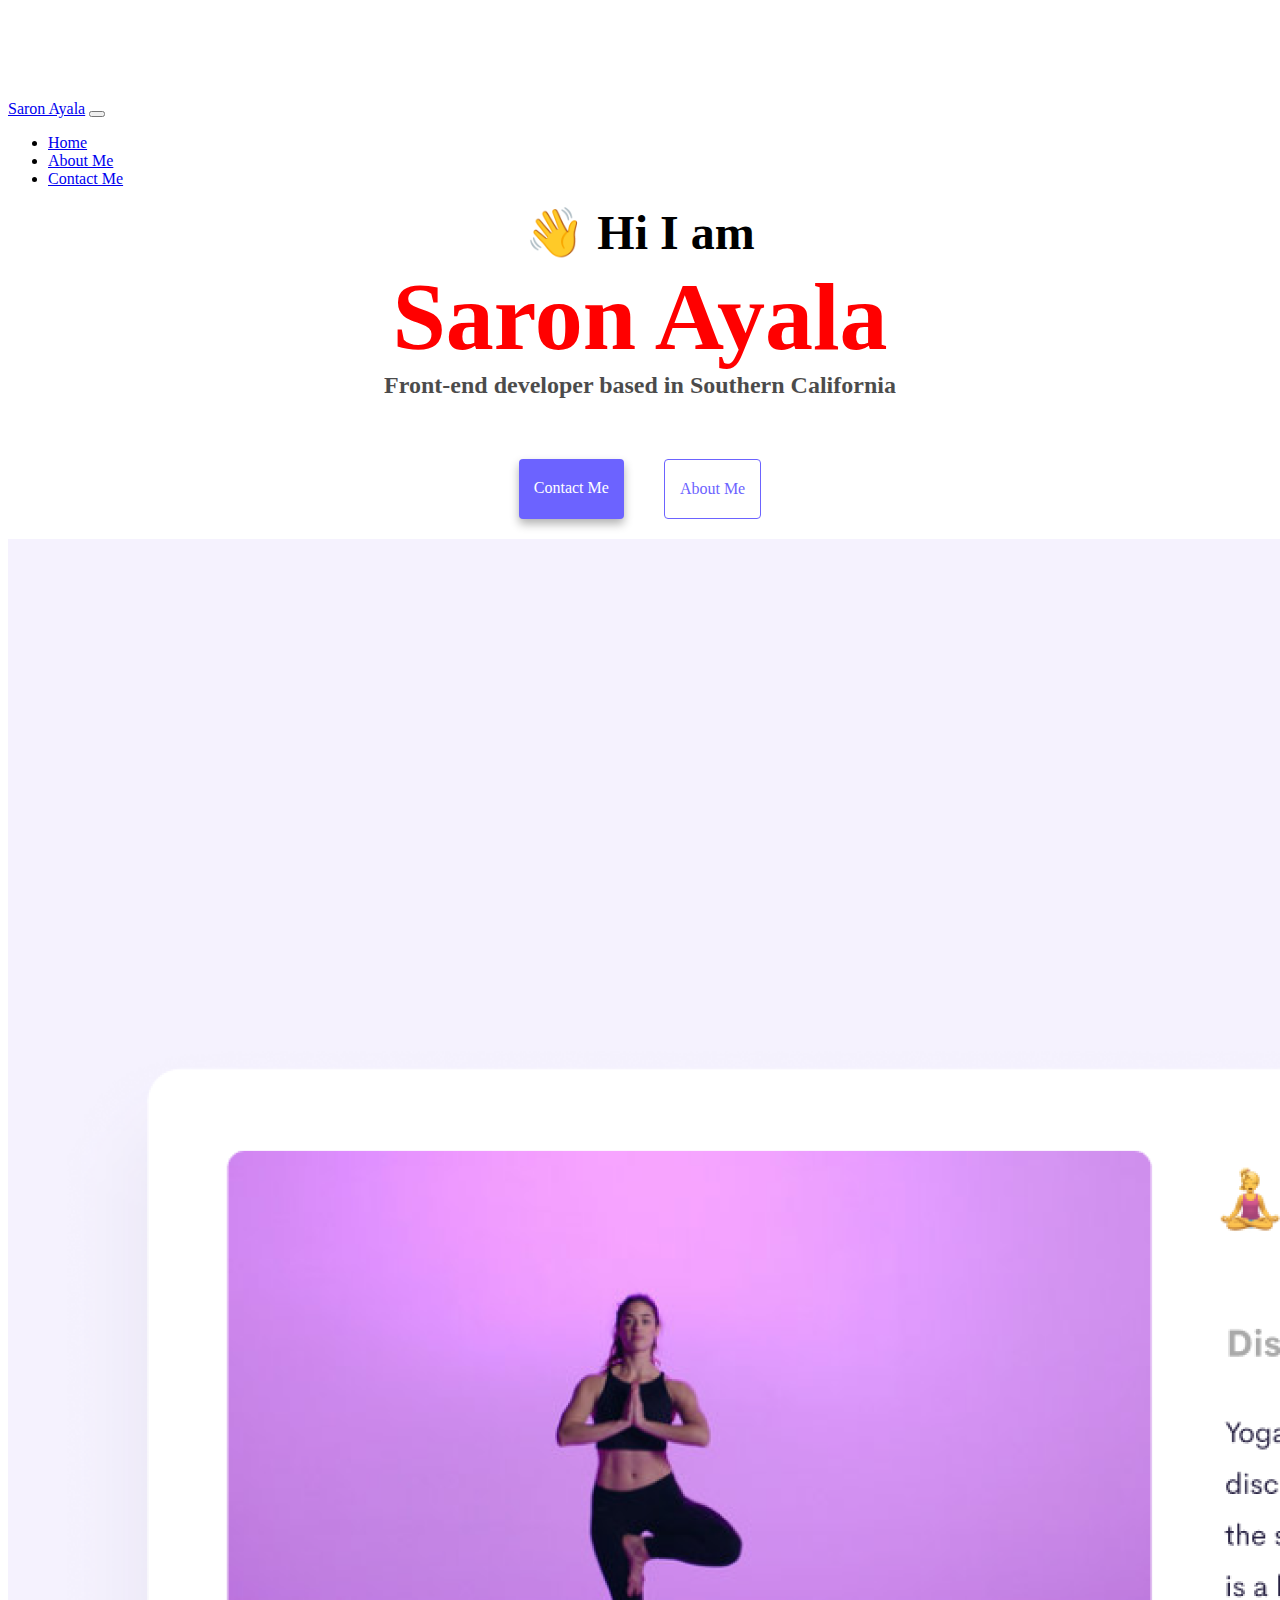
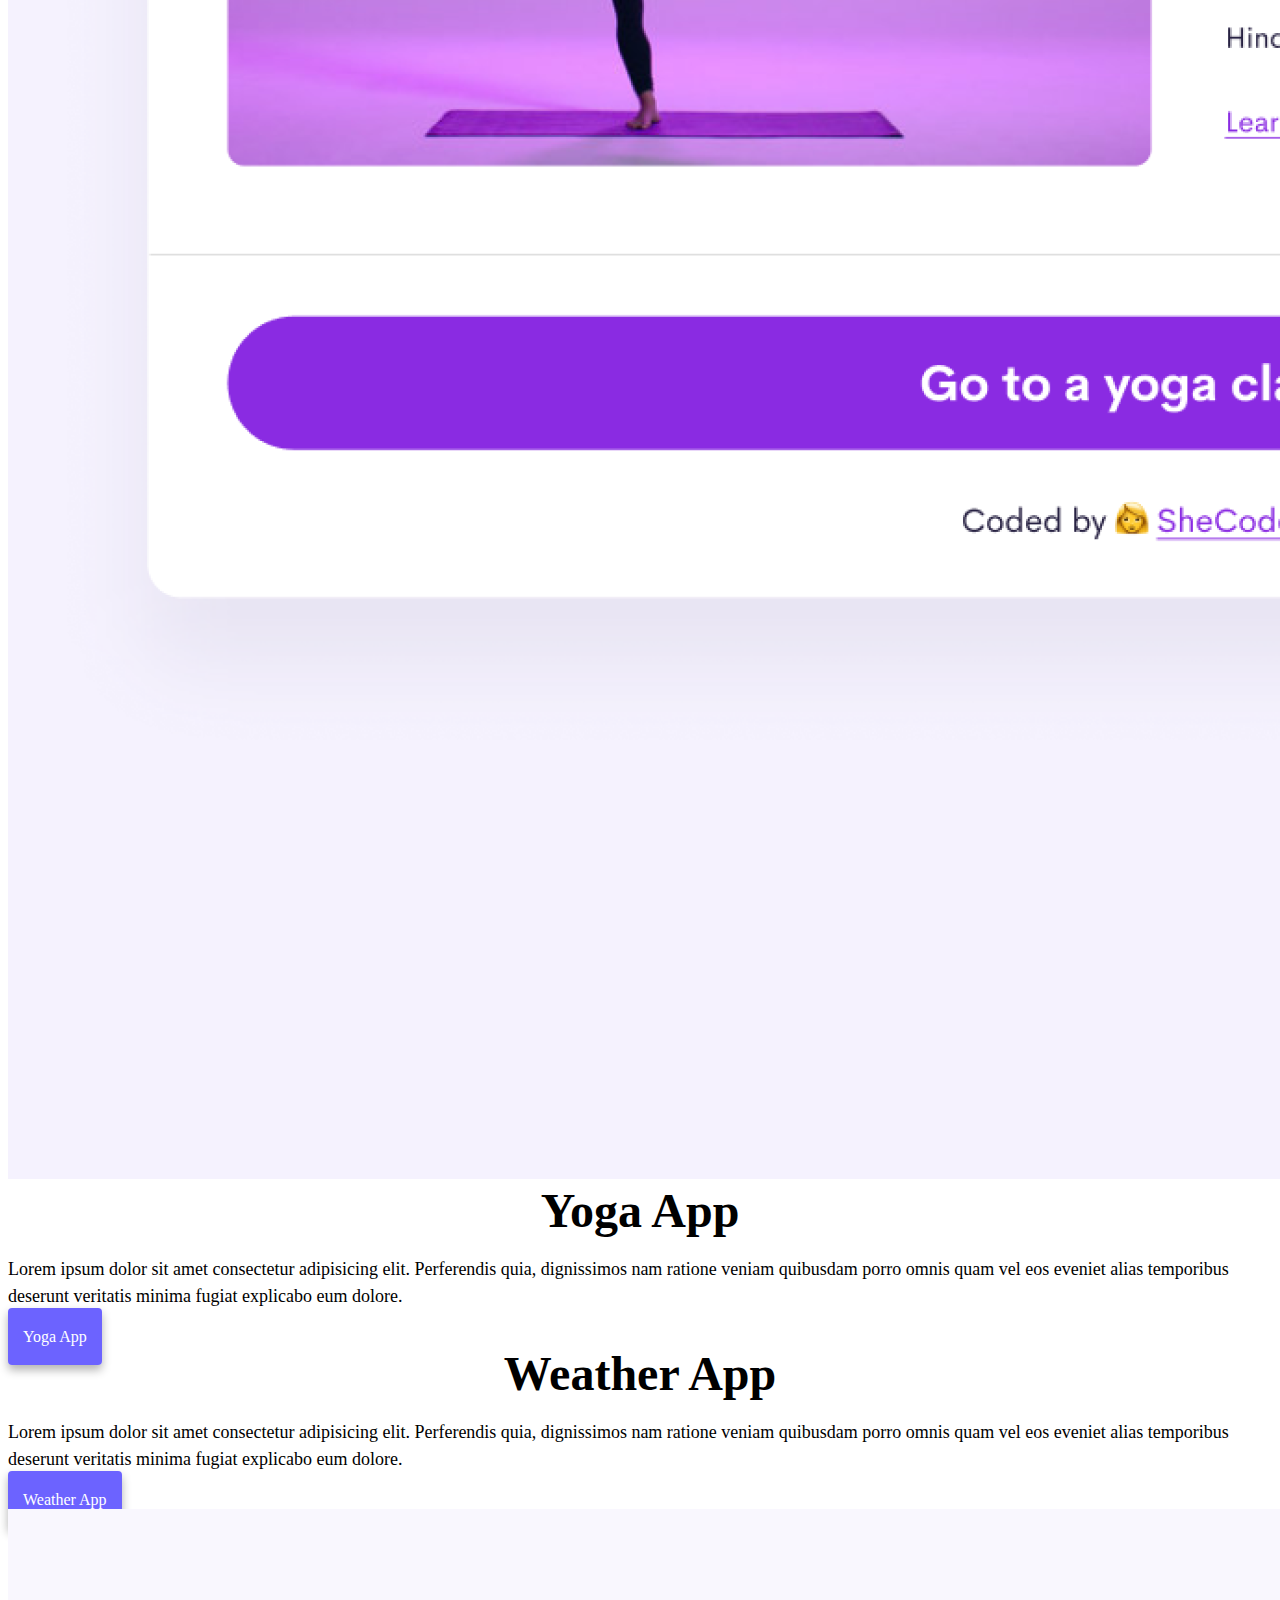
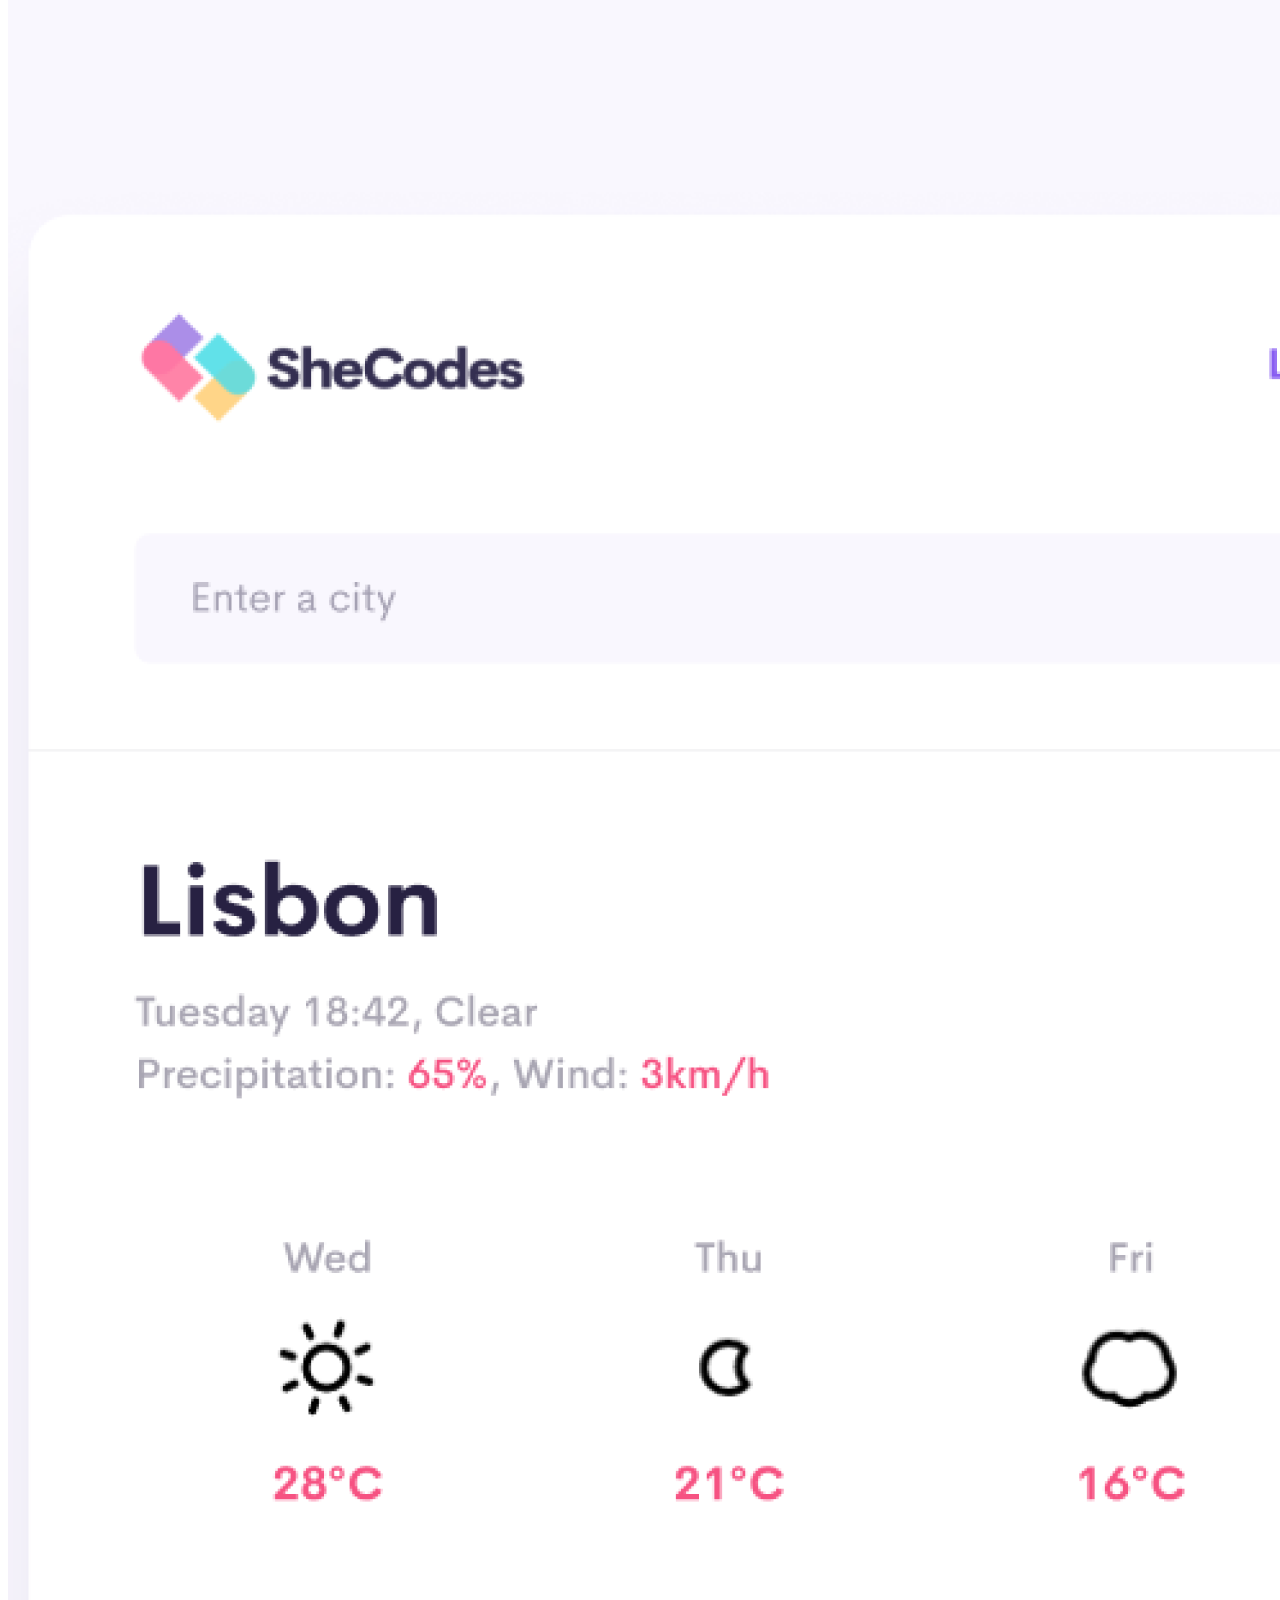
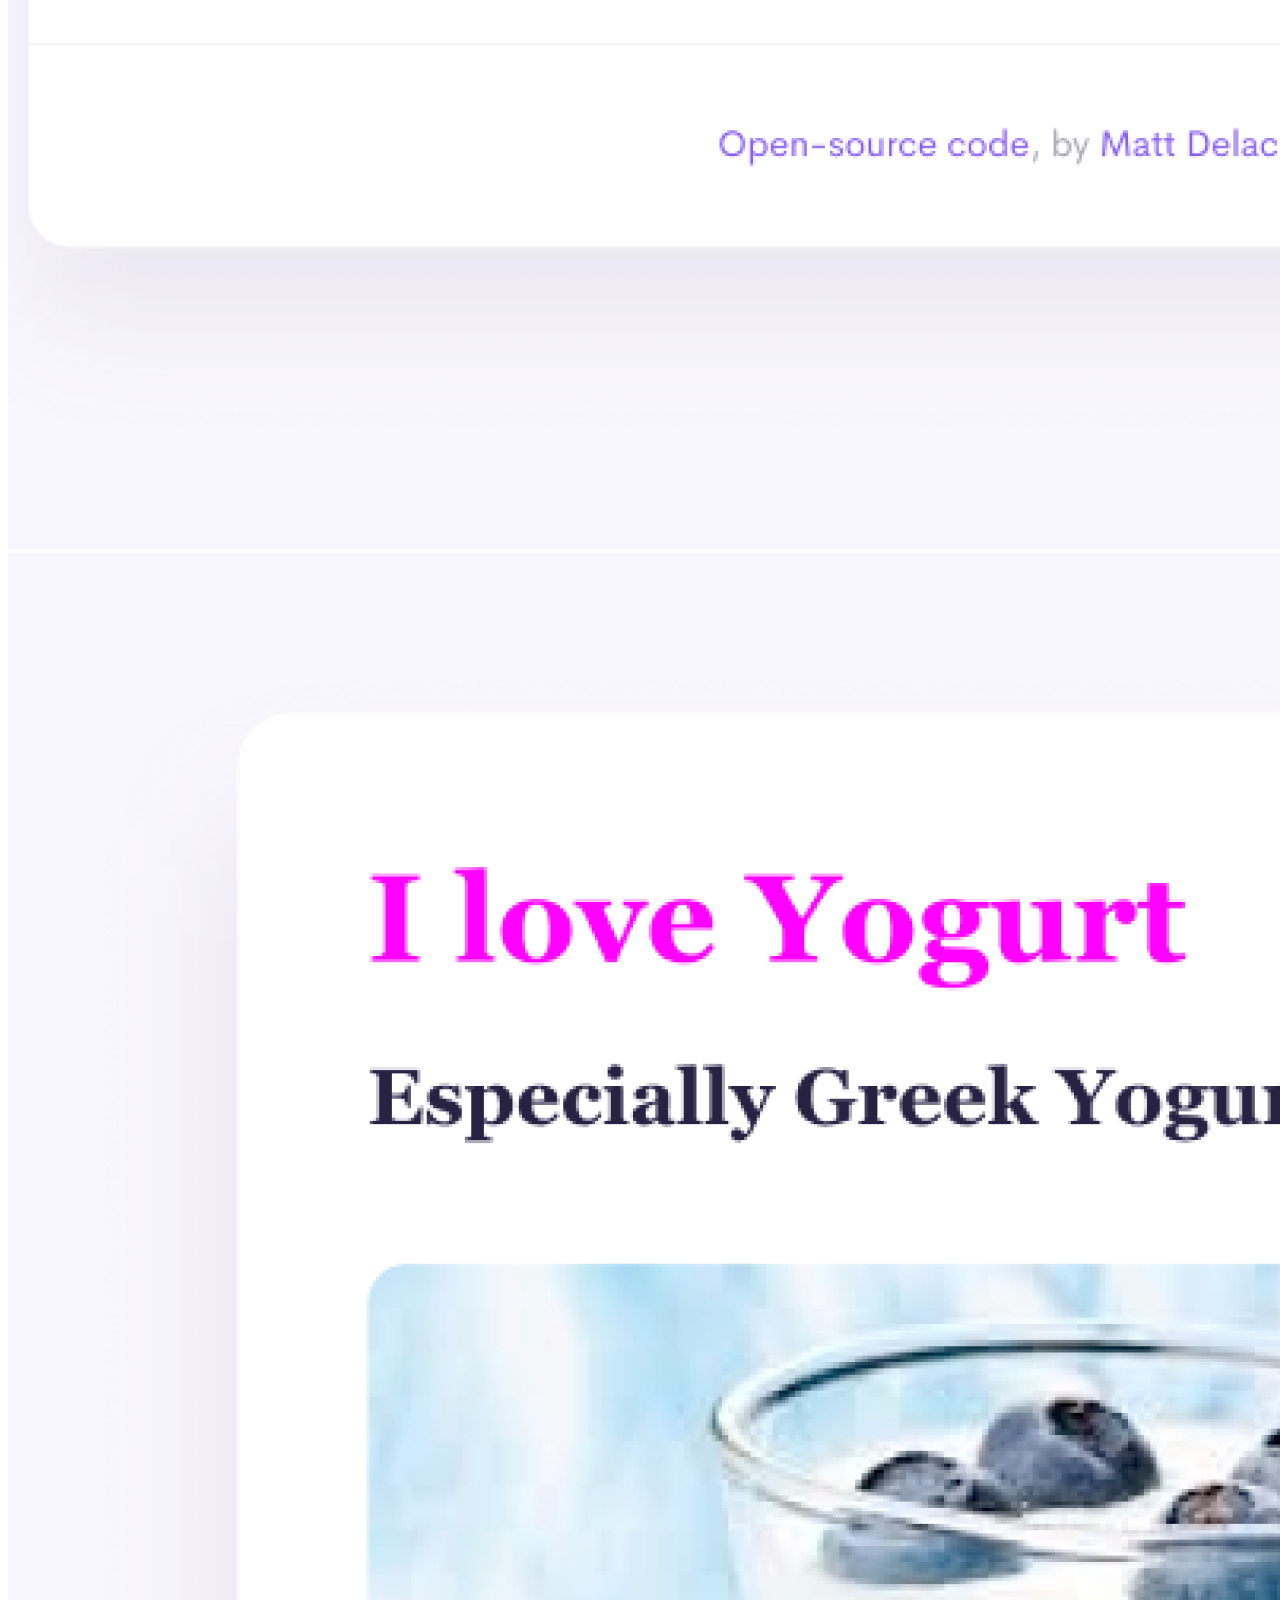
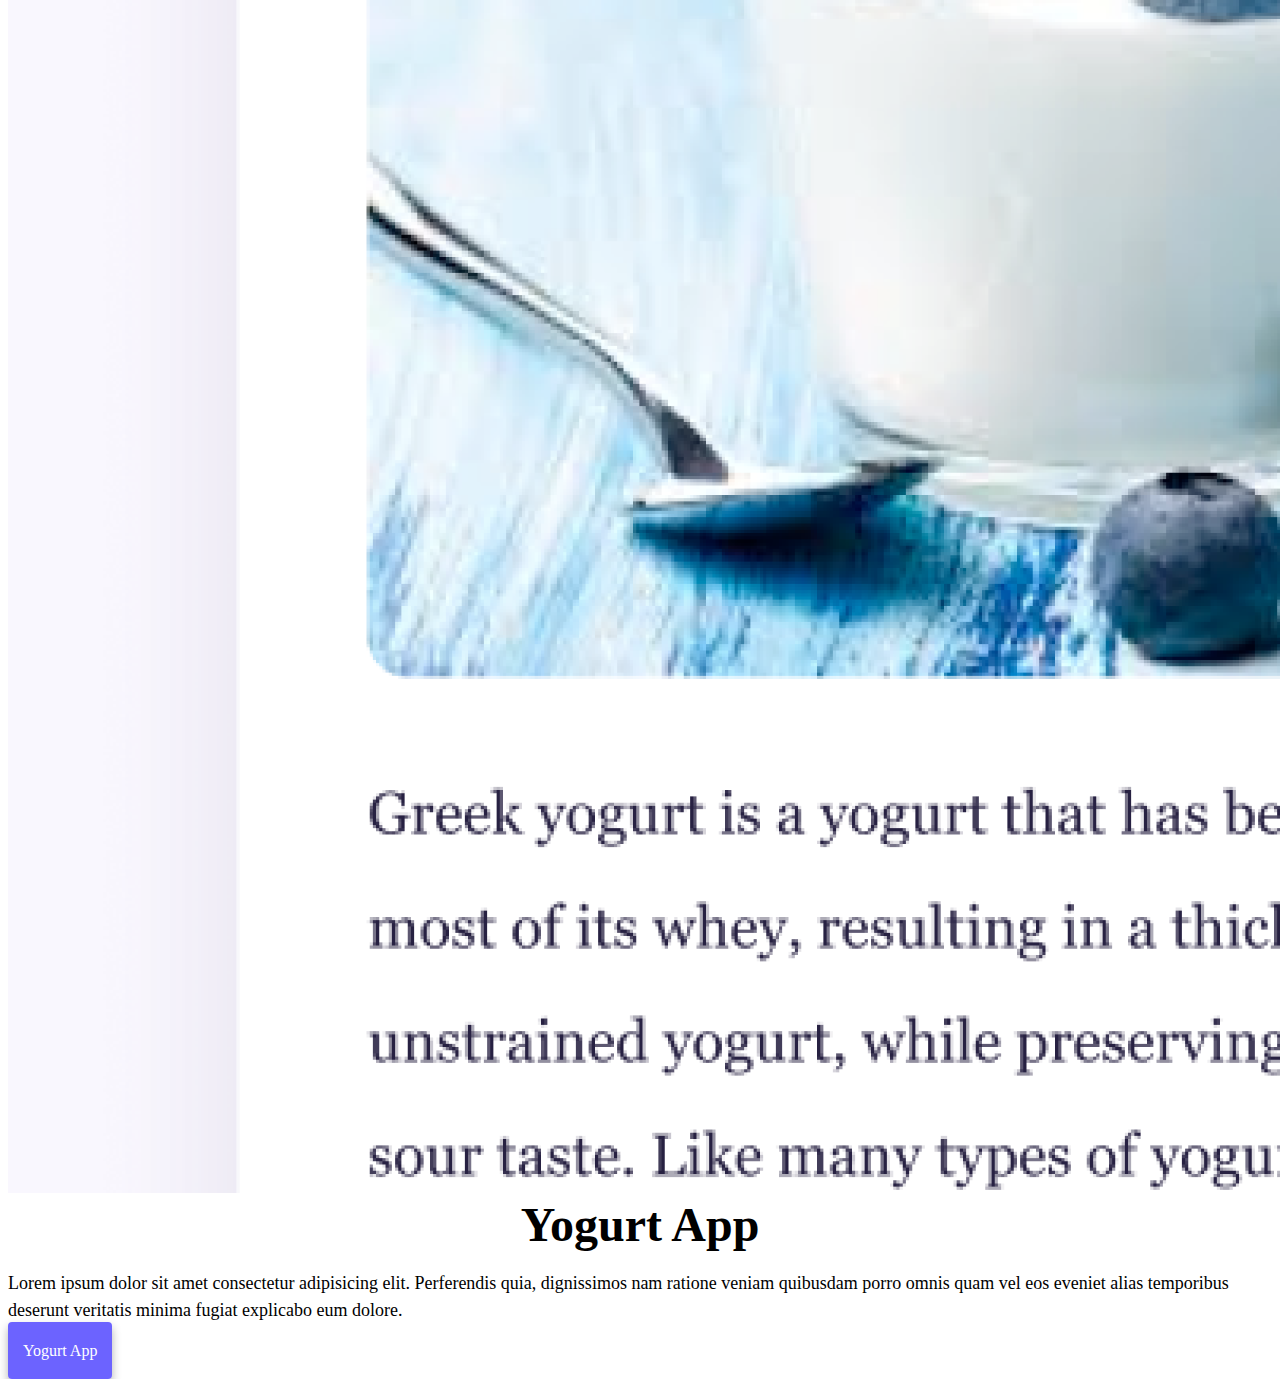
<file: index.html>
<!DOCTYPE html>
<html lang="en">
  <head>
    <meta charset="UTF-8" />
    <meta http-equiv="X-UA-Compatible" content="IE=edge" />
    <meta name="viewport" content="width=device-width, initial-scale=1.0" />
    <title>Saron Ayala</title>
    <link
      href="https://cdn.jsdelivr.net/npm/bootstrap@5.3.0-alpha1/dist/css/bootstrap.min.css"
      rel="stylesheet"
      integrity="sha384-GLhlTQ8iRABdZLl6O3oVMWSktQOp6b7In1Zl3/Jr59b6EGGoI1aFkw7cmDA6j6gD"
      crossorigin="anonymous"
    />
    <script
      src="https://cdn.jsdelivr.net/npm/bootstrap@5.3.0-alpha1/dist/js/bootstrap.bundle.min.js"
      integrity="sha384-w76AqPfDkMBDXo30jS1Sgez6pr3x5MlQ1ZAGC+nuZB+EYdgRZgiwxhTBTkF7CXvN"
      crossorigin="anonymous"
    ></script>
    <link rel="stylesheet" href="style.css" />
  </head>
  <body>
    <nav class="navbar navbar-expand-lg bg-body-tertiary fixed-top">
      <div class="container-fluid">
        <a class="navbar-brand" href="index.html">Saron Ayala</a>
        <button
          class="navbar-toggler"
          type="button"
          data-bs-toggle="collapse"
          data-bs-target="#navbarNav"
          aria-controls="navbarNav"
          aria-expanded="false"
          aria-label="Toggle navigation"
        >
          <span class="navbar-toggler-icon"></span>
        </button>
        <div class="collapse navbar-collapse" id="navbarNav">
          <ul class="navbar-nav">
            <li class="nav-item">
              <a class="nav-link" aria-current="page" href="index.html">Home</a>
            </li>
            <li class="nav-item">
              <a class="nav-link active" href="about.html">About Me</a>
            </li>
            <li class="nav-item">
              <a class="nav-link" href="about.html#contact">Contact Me</a>
            </li>
          </ul>
        </div>
      </div>
    </nav>
    <h2>👋 Hi I am</h2>
    <h1>Saron Ayala</h1>
    <h3>Front-end developer based in Southern California</h3>
    <div class="navigation-links mb-5">
      <a href="about.html#contact" class="contact-link">Contact me</a>
      <a href="about.html" class="about-link">About me</a>
    </div>
    <div class="container">
      <div class="row mb-5">
        <div class="col-6">
          <img src="images/yoga.png" class="img-fluid rounded" alt="" />
        </div>
        <div class="col-6">
          <h2 class="mb-3">Yoga App</h2>
          <p class="paragraph">
            Lorem ipsum dolor sit amet consectetur adipisicing elit. Perferendis
            quia, dignissimos nam ratione veniam quibusdam porro omnis quam vel
            eos eveniet alias temporibus deserunt veritatis minima fugiat
            explicabo eum dolore.
          </p>
          <div class="mt-5">
            <a href="#" class="contact-link">Yoga App</a>
          </div>
        </div>
      </div>
      <div class="row mb-5">
        <div class="col-6">
          <h2 class="mb-3">Weather App</h2>
          <p class="paragraph">
            Lorem ipsum dolor sit amet consectetur adipisicing elit. Perferendis
            quia, dignissimos nam ratione veniam quibusdam porro omnis quam vel
            eos eveniet alias temporibus deserunt veritatis minima fugiat
            explicabo eum dolore.
          </p>
          <div class="mt-5">
            <a href="#" class="contact-link">Weather App</a>
          </div>
        </div>
        <div class="col-6">
          <img src="images/weather.png" class="img-fluid rounded" alt="" />
        </div>
      </div>
      <div class="row mt-5 mb-5">
        <div class="col-6">
          <img src="images/yogurt.png" class="img-fluid rounded" alt="" />
        </div>
        <div class="col-6">
          <h2 class="mb-3">Yogurt App</h2>
          <p class="paragraph">
            Lorem ipsum dolor sit amet consectetur adipisicing elit. Perferendis
            quia, dignissimos nam ratione veniam quibusdam porro omnis quam vel
            eos eveniet alias temporibus deserunt veritatis minima fugiat
            explicabo eum dolore.
          </p>
          <div class="mt-5">
            <a href="#" class="contact-link">Yogurt App</a>
          </div>
        </div>
      </div>
    </div>
  </body>
</html>
</file>
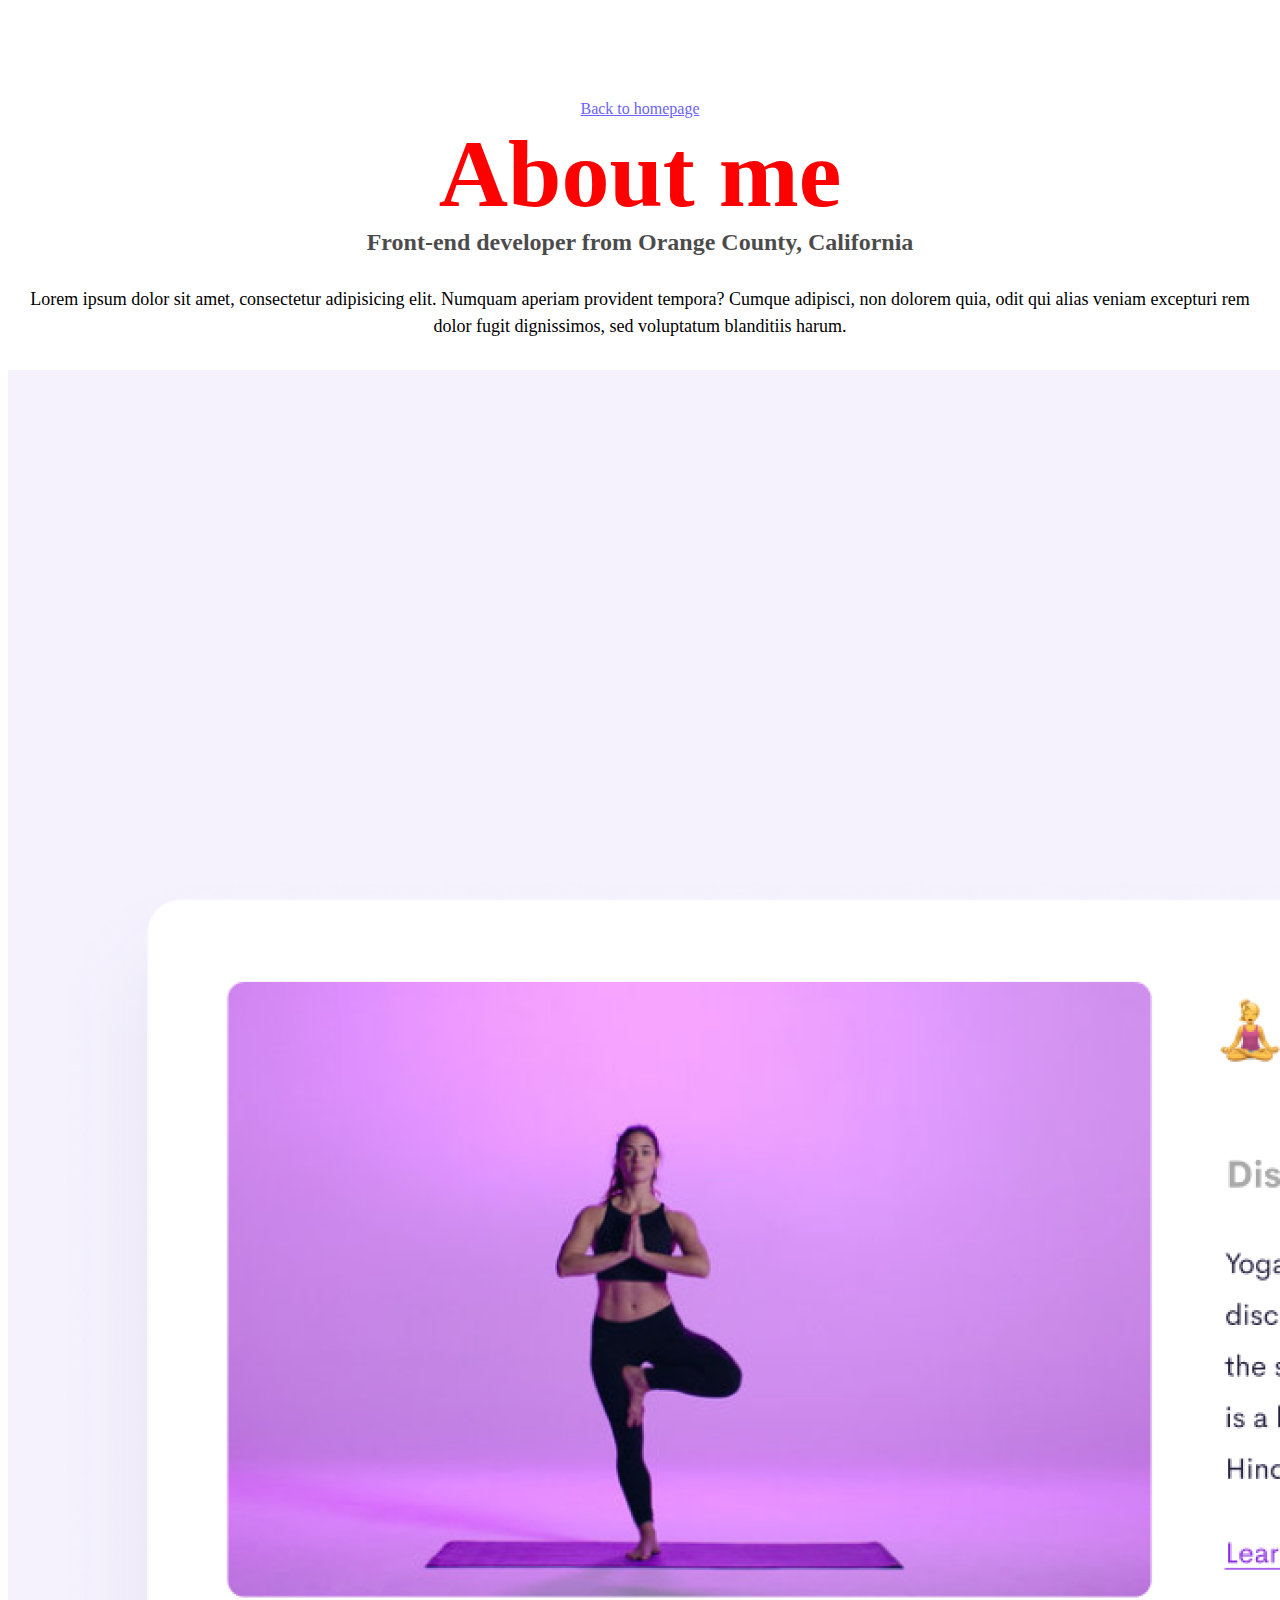
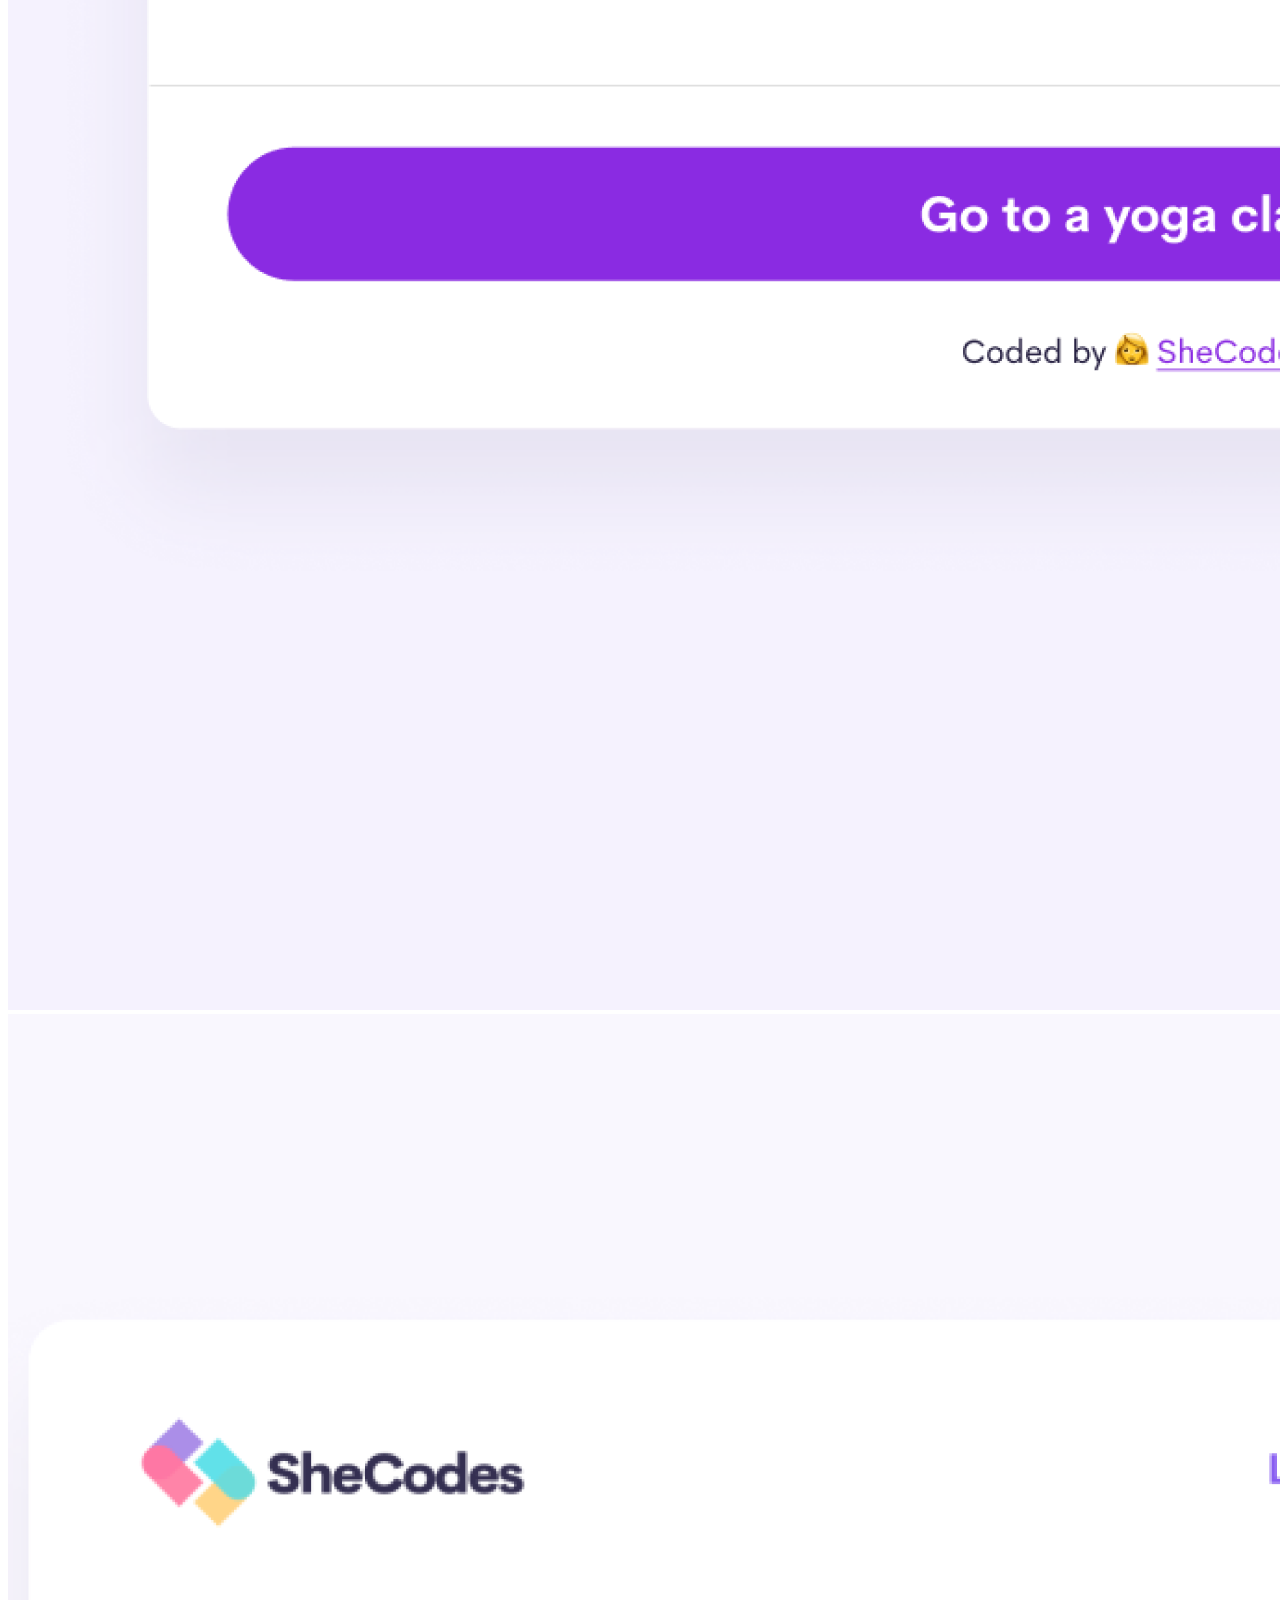
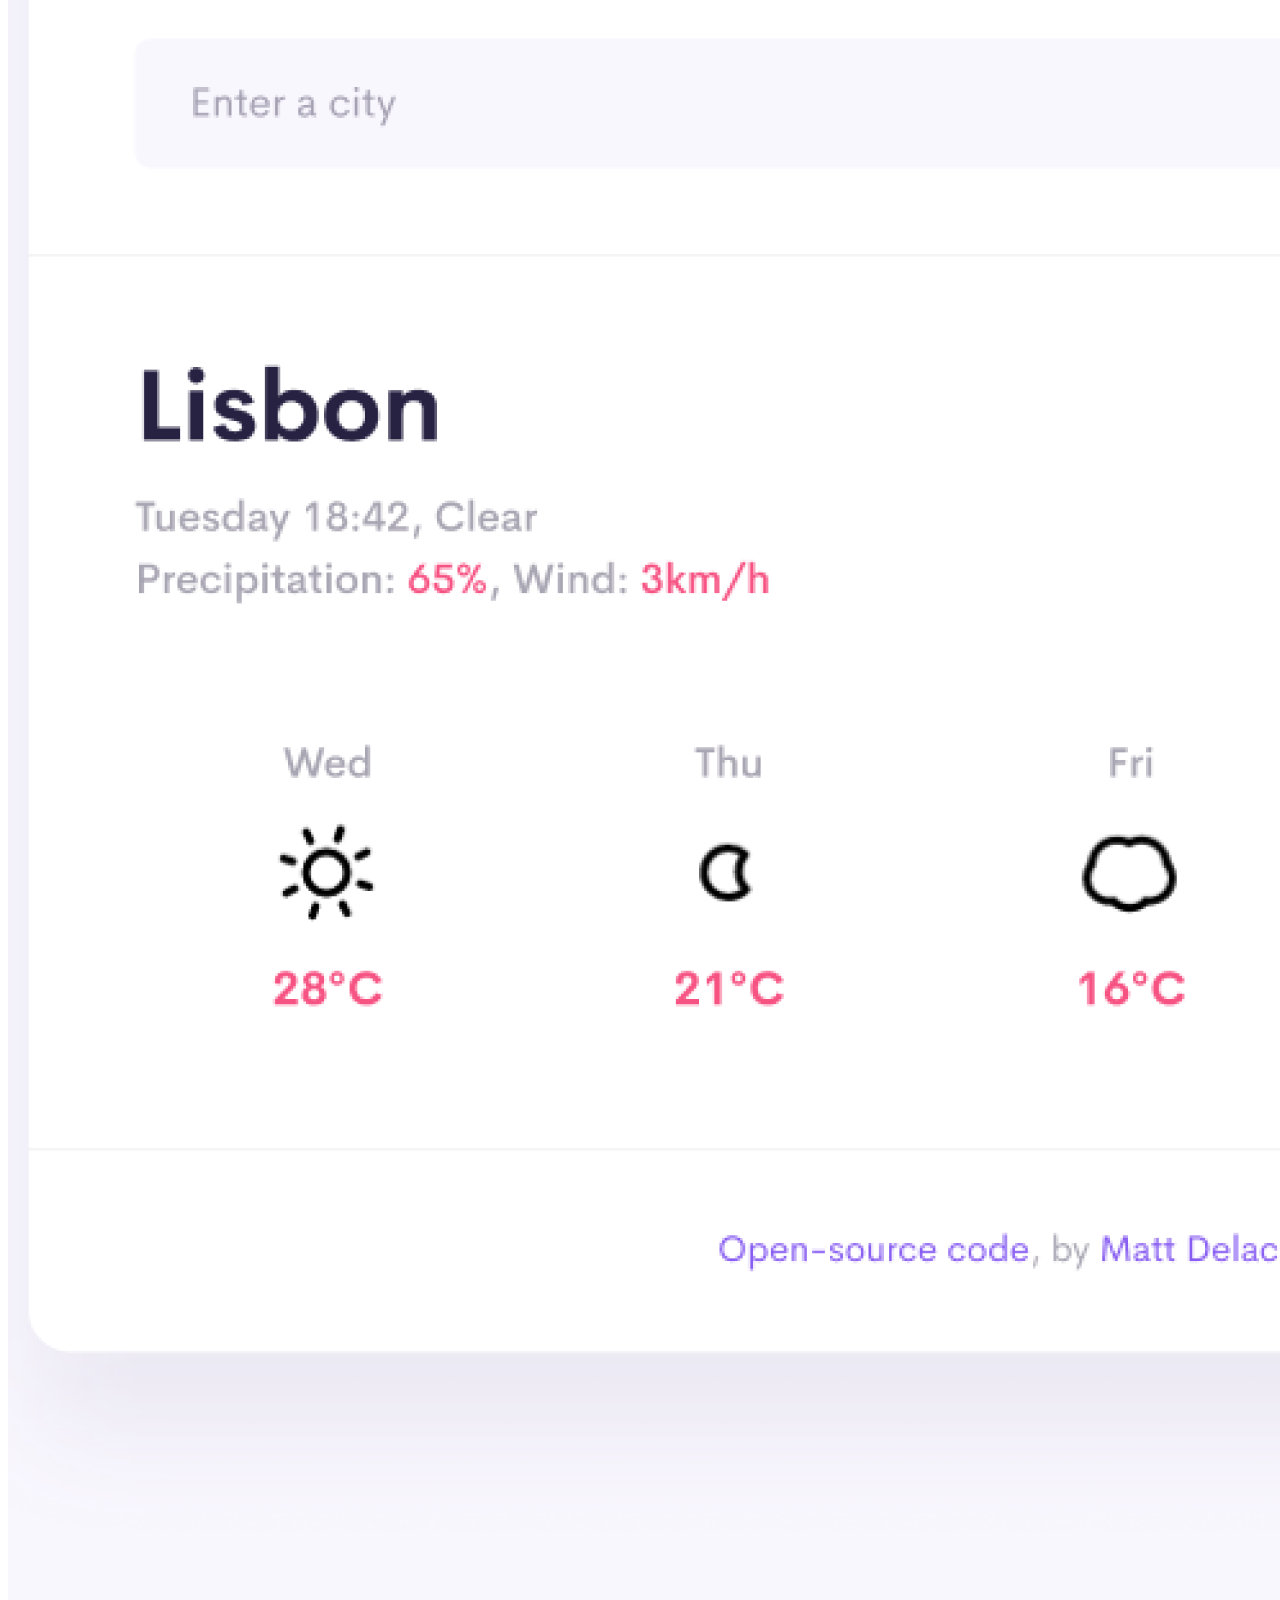
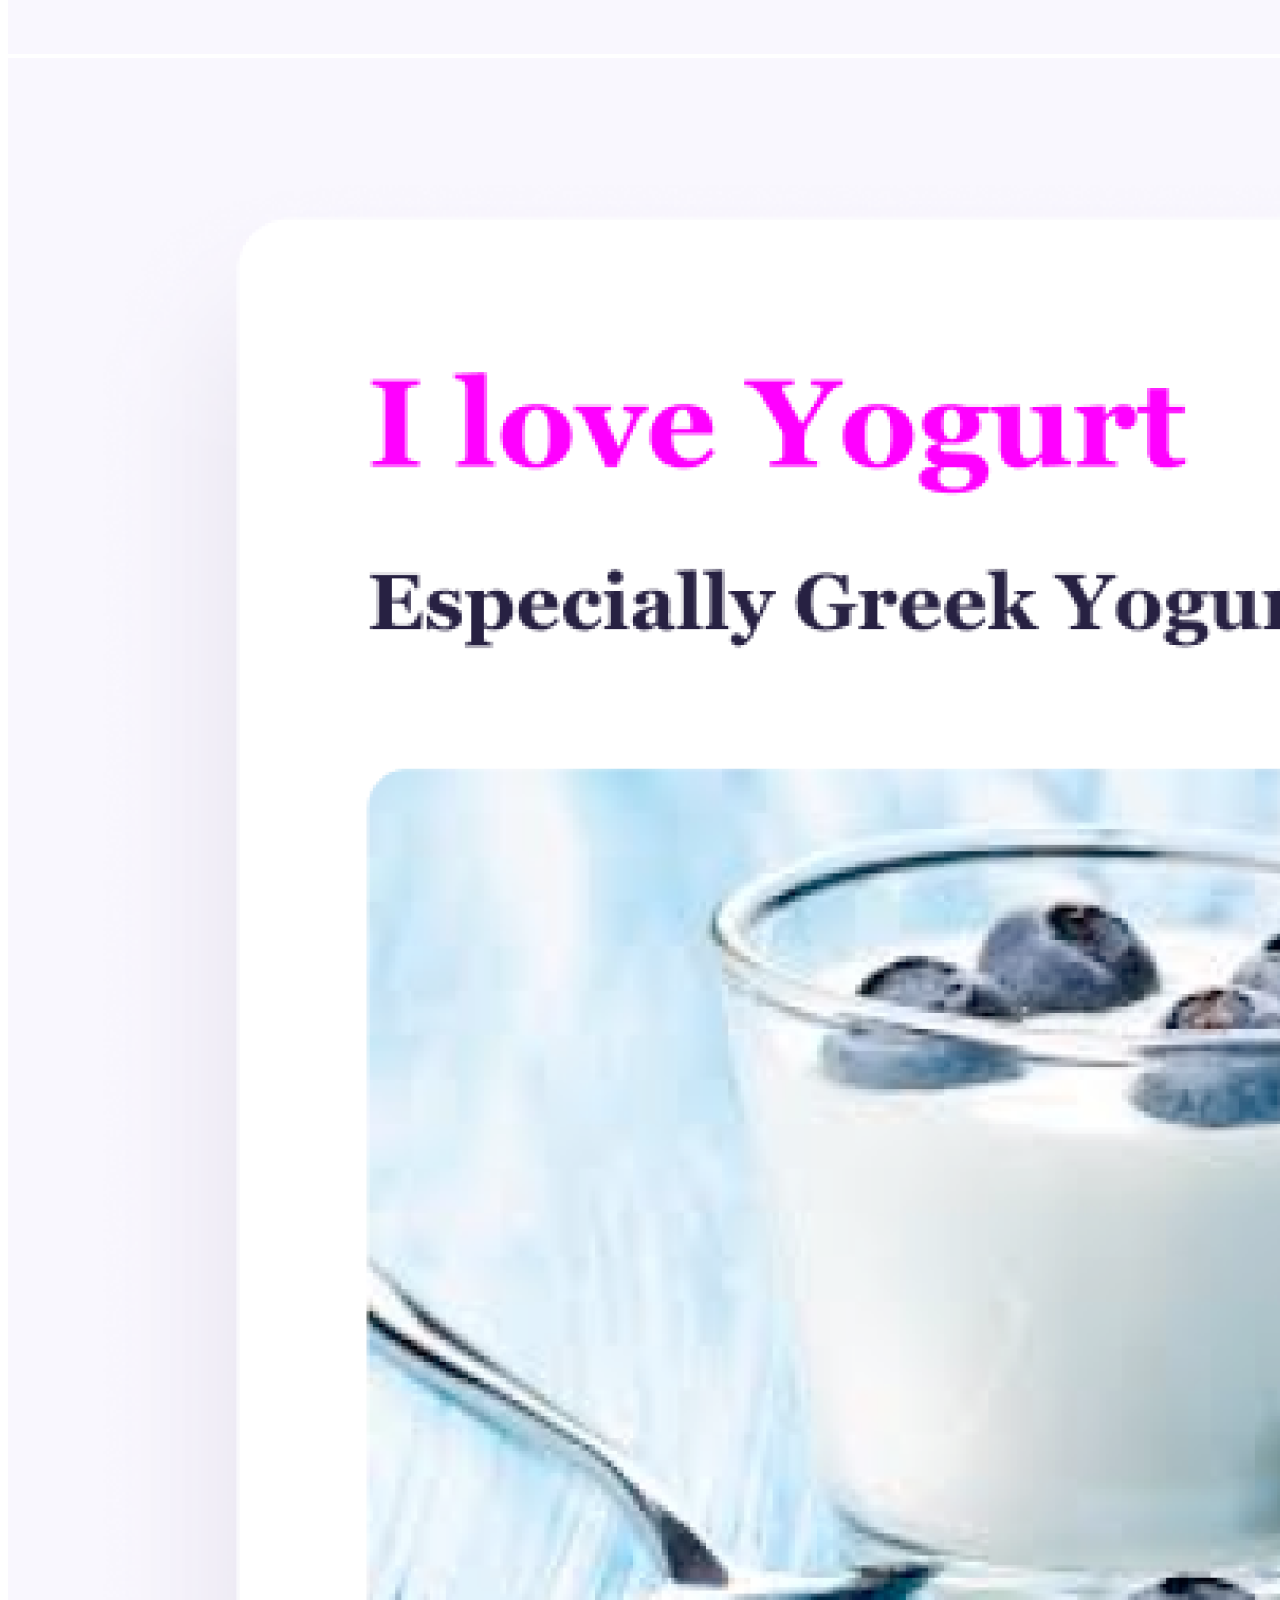
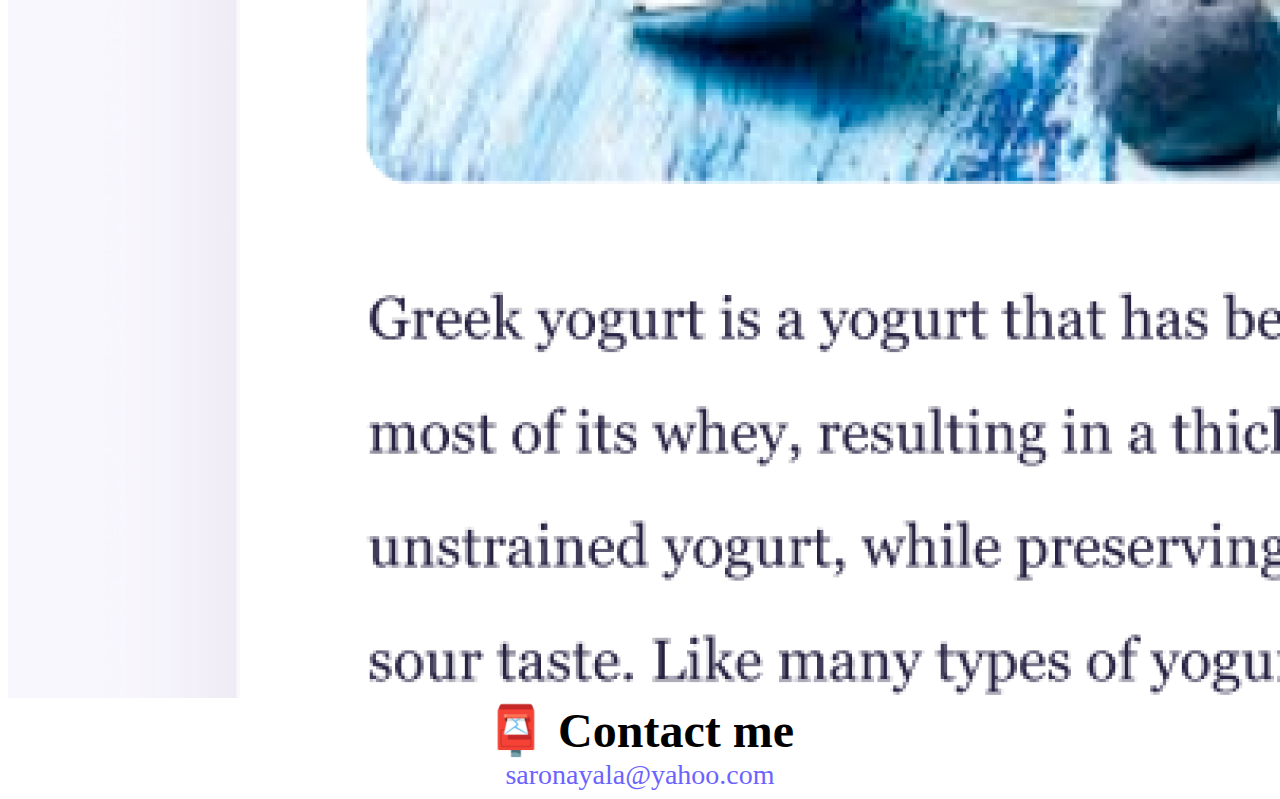
<file: about.html>
<!DOCTYPE html>
<html lang="en">
  <head>
    <meta charset="UTF-8" />
    <meta http-equiv="X-UA-Compatible" content="IE=edge" />
    <meta name="viewport" content="width=device-width, initial-scale=1.0" />
    <link
      href="https://cdn.jsdelivr.net/npm/bootstrap@5.3.0-alpha1/dist/css/bootstrap.min.css"
      rel="stylesheet"
      integrity="sha384-GLhlTQ8iRABdZLl6O3oVMWSktQOp6b7In1Zl3/Jr59b6EGGoI1aFkw7cmDA6j6gD"
      crossorigin="anonymous"
    />
    <script
      src="https://cdn.jsdelivr.net/npm/bootstrap@5.3.0-alpha1/dist/js/bootstrap.bundle.min.js"
      integrity="sha384-w76AqPfDkMBDXo30jS1Sgez6pr3x5MlQ1ZAGC+nuZB+EYdgRZgiwxhTBTkF7CXvN"
      crossorigin="anonymous"
    ></script>
    <link rel="stylesheet" href="style.css" />
    <title>About Saron Ayala</title>
  </head>
  <body>
    <a href="index.html" class="homepage-link">Back to homepage</a>
    <h1>About me</h1>
    <h3>Front-end developer from Orange County, California</h3>
    <div class="about-paragraphs">
      <p>
        Lorem ipsum dolor sit amet, consectetur adipisicing elit. Numquam
        aperiam provident tempora? Cumque adipisci, non dolorem quia, odit qui
        alias veniam excepturi rem dolor fugit dignissimos, sed voluptatum
        blanditiis harum.
      </p>
    </div>
    <div class="container mb-5">
      <div class="row">
        <div class="col-sm-4">
          <img
            src="images/yoga.png"
            alt=""
            class="img-fluid p-2 shadow rounded"
          />
        </div>
        <div class="col-sm-4">
          <img
            src="images/weather.png"
            alt=""
            class="img-fluid p-2 shadow rounded"
          />
        </div>
        <div class="col-sm-4">
          <img
            src="images/yogurt.png"
            alt=""
            class="img-fluid p-2 shadow rounded"
          />
        </div>
      </div>
    </div>
    <div id="contact">
      <h2>📮 Contact me</h2>
      <a href="mailto:saronayala@yahoo.com" class="email-link">
        saronayala@yahoo.com
      </a>
    </div>
  </body>
</html>
</file>
<file: style.css>
:root {
  --primary-color: #6c63ff;
  --secondary-color: #f5f2fe;
  --box-shadow: 0 5px 10px rgba(0, 0, 0, 0.3);
}
body {
  margin-top: 100px;
}
h1,
h2,
h3 {
  text-align: center;
  margin: 0;
}

h1 {
  color: red;
  font-size: 96px;
}

h2 {
  font-size: 48px;
}

h3 {
  font-size: 24px;
  opacity: 0.7;
}

p {
  font-size: 18px;
  line-height: 1.5;
  text-align: center;
}
.paragraph {
  text-align: left;
}
.navigation-links {
  display: flex;
  margin-top: 40px;
  justify-content: center;
}

.navigation-links a {
  margin: 20px;
  border-radius: 4px;
  padding: 20px 15px;
  text-decoration: none;
  text-transform: capitalize;
}

.contact-link {
  padding: 20px 15px;
  border-radius: 4px;
  text-decoration: none;
  background: var(--primary-color);
  box-shadow: var(--box-shadow);
  color: white;
}

.about-link {
  color: var(--primary-color);
  border: 1px solid var(--primary-color);
}

.homepage-link {
  color: var(--primary-color);
  text-align: center;
  display: block;
}

.about-paragraphs {
  margin: 30px 0;
}

.about-paragraphs p {
  margin: 10px;
}

.email-link {
  display: flex;
  justify-content: center;
  color: var(--primary-color);
  font-size: 28px;
  text-decoration: none;
}

.email-link:hover {
  text-decoration: underline;
}
</file>
